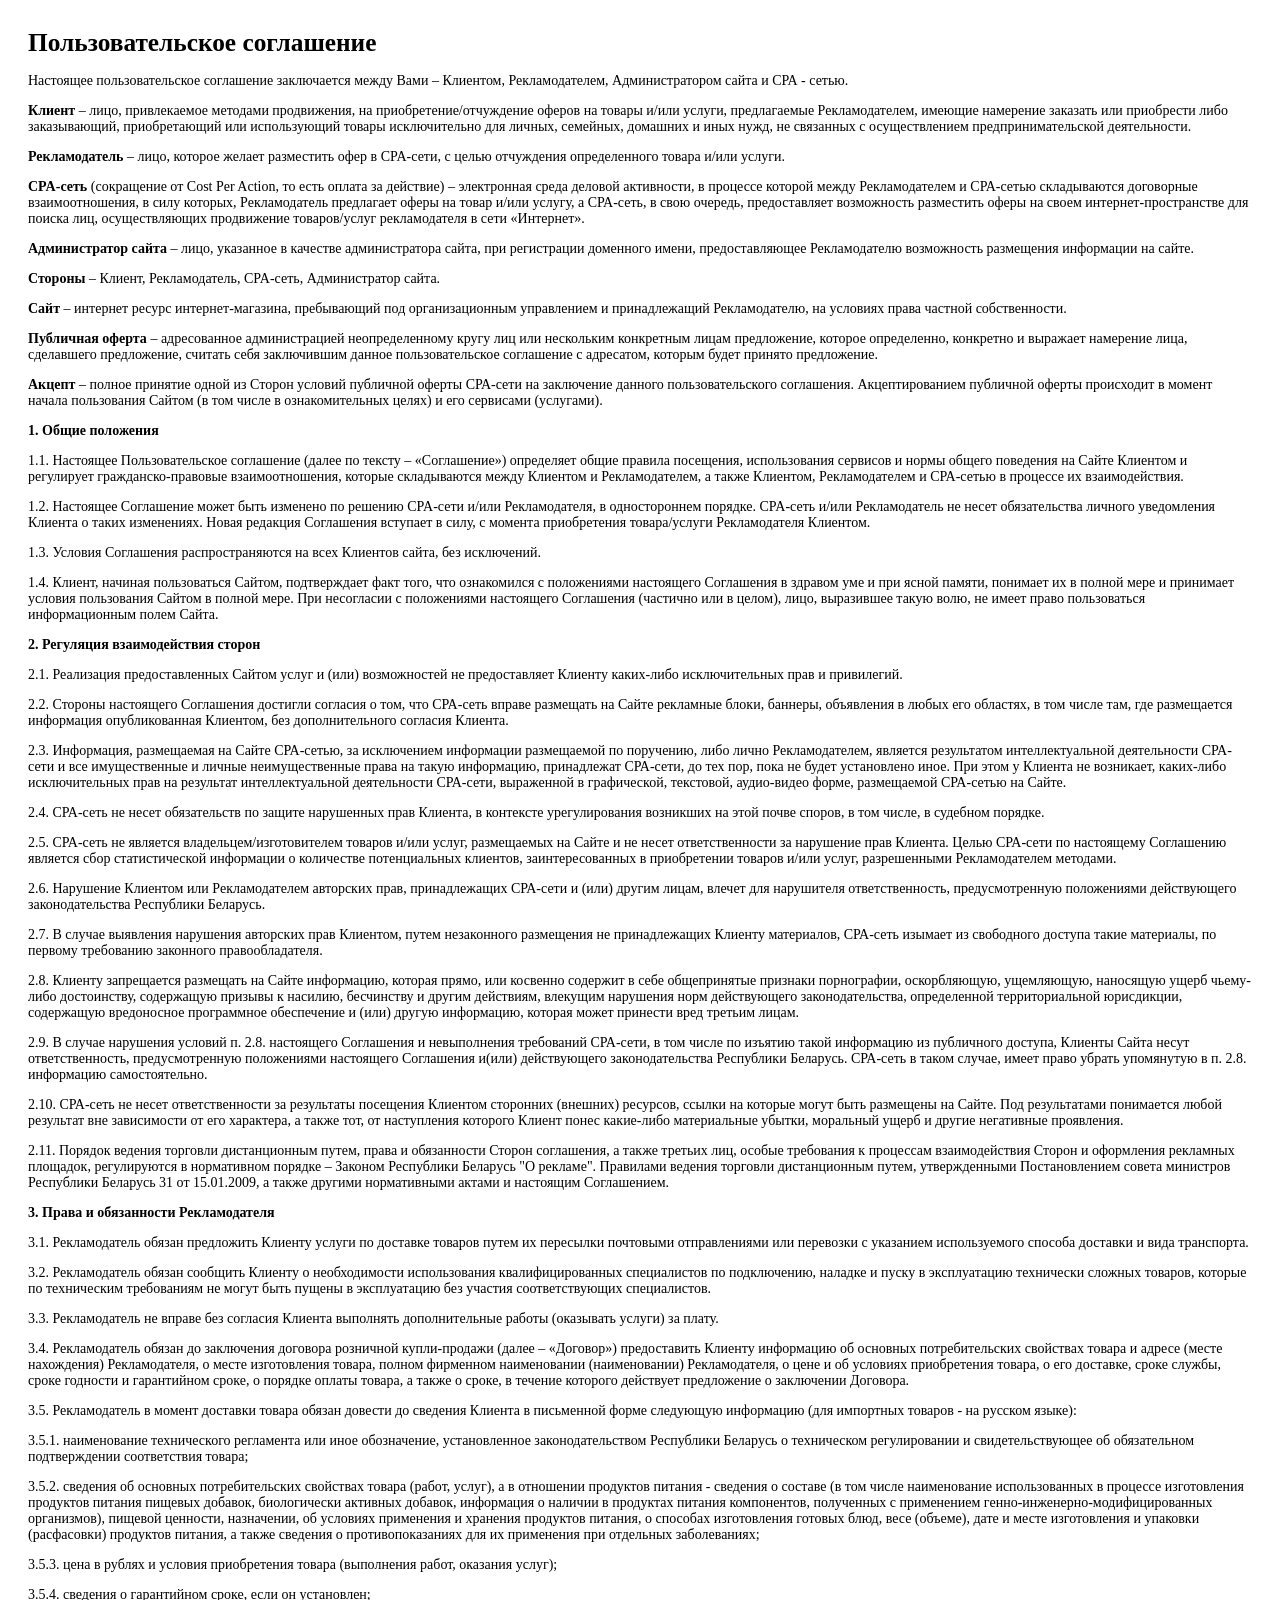
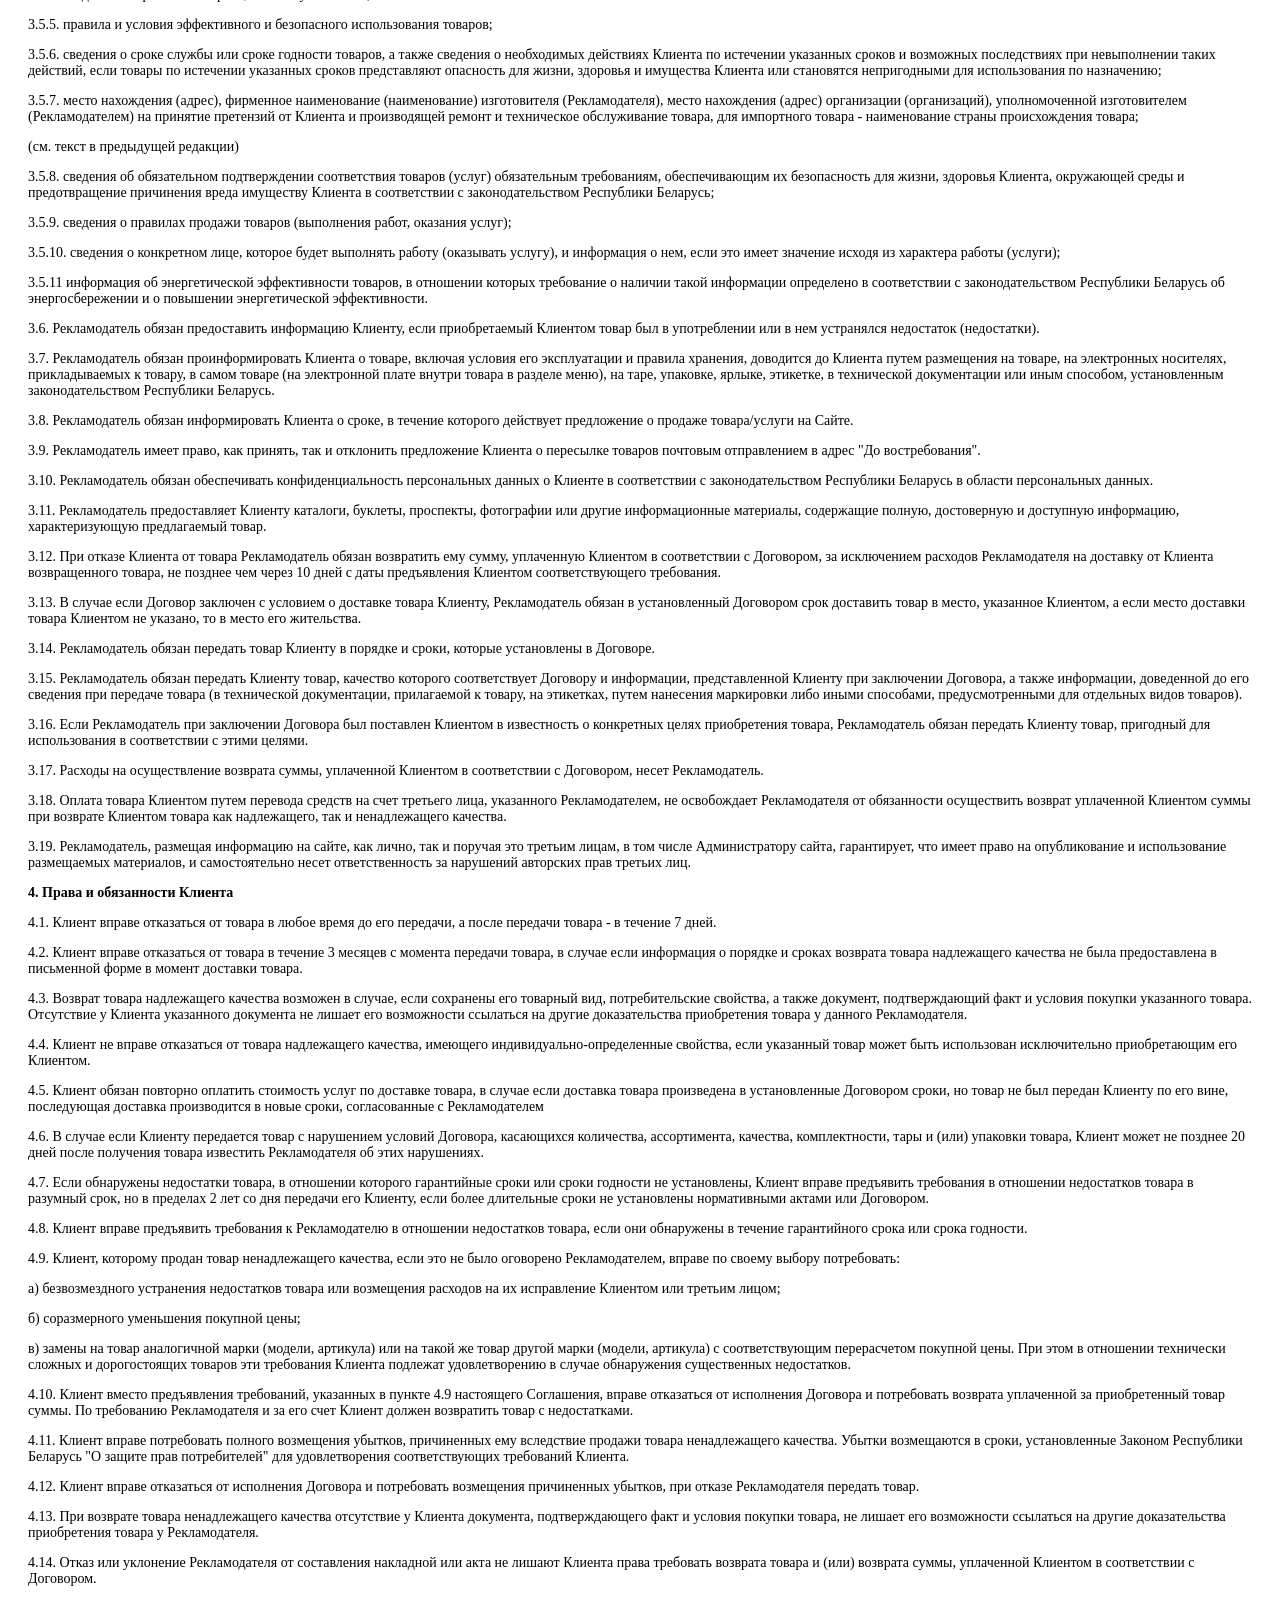
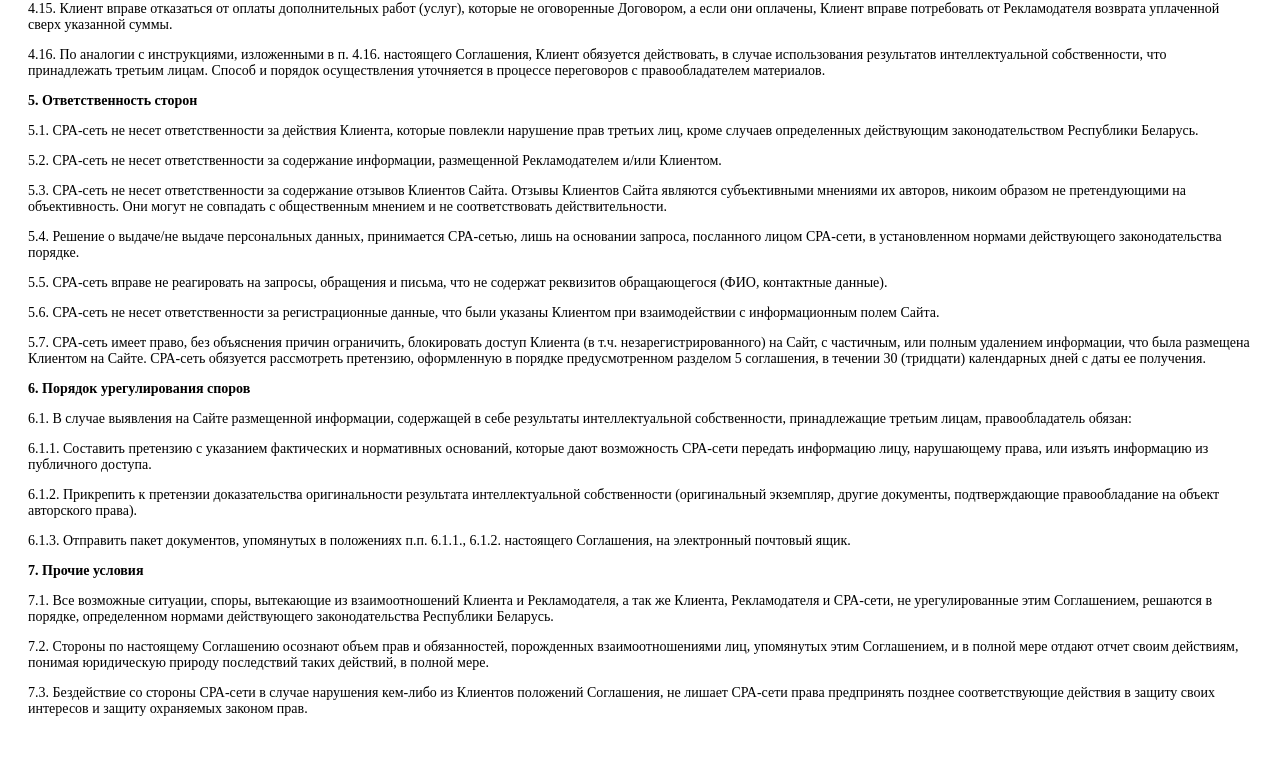
<file: agreement.html>
<html>
    <head>
        <title>Пользовательское соглашение</title>
        <meta charset="UTF-8" />
    </head>
    <body>
    <div style="padding: 20px; font-size: 14px;font-family: 'PT Sans';">
        <h1 style="font-family: 'PT Sans'; padding: 0; margin: 0; margin-bottom: 16px; font-size:19pt; font-weight: bold;">Пользовательское соглашение</h1>
    
        <p>Настоящее пользовательское соглашение заключается между Вами – Клиентом, Рекламодателем, Администратором сайта и СРА - сетью.
        </p>
        <p><strong>Клиент</strong> – лицо, привлекаемое методами продвижения, на приобретение/отчуждение оферов на товары и/или услуги, предлагаемые Рекламодателем, имеющие намерение заказать или приобрести либо заказывающий, приобретающий или использующий товары исключительно для личных, семейных, домашних и иных нужд, не связанных с осуществлением предпринимательской деятельности.
        </p>
        <p><strong>Рекламодатель</strong> – лицо, которое желает разместить офер в CPA-сети, с целью отчуждения определенного товара и/или услуги.
        </p>
        <p><strong>CPA-сеть</strong> (сокращение от Cost Per Action, то есть оплата за действие) – электронная среда деловой активности, в процессе которой между Рекламодателем и СРА-сетью складываются договорные взаимоотношения, в силу которых, Рекламодатель предлагает оферы на товар и/или услугу, а СРА-сеть, в свою очередь, предоставляет возможность разместить оферы на своем интернет-пространстве для поиска лиц, осуществляющих продвижение товаров/услуг рекламодателя в сети «Интернет».
        </p>
        <p><strong>Администратор сайта</strong> – лицо, указанное в качестве администратора сайта, при регистрации доменного имени, предоставляющее Рекламодателю возможность размещения информации на сайте.
        </p>
        <p><strong>Стороны</strong> – Клиент, Рекламодатель, CPA-сеть, Администратор сайта.
        </p>
        <p><strong>Сайт</strong> – интернет ресурс интернет-магазина, пребывающий под организационным управлением и принадлежащий Рекламодателю, на условиях права частной собственности.
        </p>
        <p><strong>Публичная оферта</strong> – адресованное администрацией неопределенному кругу лиц или нескольким конкретным лицам предложение, которое определенно, конкретно и выражает намерение лица, сделавшего предложение, считать себя заключившим данное пользовательское соглашение с адресатом, которым будет принято предложение.
        </p>
        <p><strong>Акцепт</strong> – полное принятие одной из Сторон условий публичной оферты СРА-сети на заключение данного пользовательского соглашения. Акцептированием публичной оферты происходит в момент начала пользования Сайтом (в том числе в ознакомительных целях) и его сервисами (услугами).
        </p>
        <p><strong>1. Общие положения</strong>
        </p>
        <p>1.1. Настоящее Пользовательское соглашение (далее по тексту – «Соглашение») определяет общие правила посещения, использования сервисов и нормы общего поведения на Сайте Клиентом и регулирует гражданско-правовые взаимоотношения, которые складываются между Клиентом и Рекламодателем, а также Клиентом, Рекламодателем и СРА-сетью в процессе их взаимодействия.
        </p>
        <p>1.2. Настоящее Соглашение может быть изменено по решению CPA-сети и/или Рекламодателя, в одностороннем порядке. CPA-сеть и/или Рекламодатель не несет обязательства личного уведомления Клиента о таких изменениях. Новая редакция Соглашения вступает в силу, с момента приобретения товара/услуги Рекламодателя Клиентом.
        </p>
        <p>1.3. Условия Соглашения распространяются на всех Клиентов сайта, без исключений.
        </p>
        <p>1.4. Клиент, начиная пользоваться Сайтом, подтверждает факт того, что ознакомился с положениями настоящего Соглашения в здравом уме и при ясной памяти, понимает их в полной мере и принимает условия пользования Сайтом в полной мере. При несогласии с положениями настоящего Соглашения (частично или в целом), лицо, выразившее такую волю, не имеет право пользоваться информационным полем Сайта.
        </p>
        <p><strong>2. Регуляция взаимодействия сторон</strong>
        </p>
        <p>2.1. Реализация предоставленных Сайтом услуг и (или) возможностей не предоставляет Клиенту каких-либо исключительных прав и привилегий.
        </p>
        <p>2.2. Стороны настоящего Соглашения достигли согласия о том, что СРА-сеть вправе размещать на Сайте рекламные блоки, баннеры, объявления в любых его областях, в том числе там, где размещается информация опубликованная Клиентом, без дополнительного согласия Клиента.
        </p>
        <p>2.3. Информация, размещаемая на Сайте СРА-сетью, за исключением информации размещаемой по поручению, либо лично Рекламодателем, является результатом интеллектуальной деятельности СРА-сети и все имущественные и личные неимущественные права на такую информацию, принадлежат СРА-сети, до тех пор, пока не будет установлено иное. При этом у Клиента не возникает, каких-либо исключительных прав на результат интеллектуальной деятельности СРА-сети, выраженной в графической, текстовой, аудио-видео форме, размещаемой СРА-сетью на Сайте.
        </p>
        <p>2.4. СРА-сеть не несет обязательств по защите нарушенных прав Клиента, в контексте урегулирования возникших на этой почве споров, в том числе, в судебном порядке.
        </p>
        <p>2.5. СРА-сеть не является владельцем/изготовителем товаров и/или услуг, размещаемых на Сайте и не несет ответственности за нарушение прав Клиента. Целью СРА-сети по настоящему Соглашению является сбор статистической информации о количестве потенциальных клиентов, заинтересованных в приобретении товаров и/или услуг, разрешенными Рекламодателем методами.
        </p>
        <p>2.6. Нарушение Клиентом или Рекламодателем авторских прав, принадлежащих СРА-сети и (или) другим лицам, влечет для нарушителя ответственность, предусмотренную положениями действующего законодательства Республики Беларусь.
        </p>
        <p>2.7. В случае выявления нарушения авторских прав Клиентом, путем незаконного размещения не принадлежащих Клиенту материалов, СРА-сеть изымает из свободного доступа такие материалы, по первому требованию законного правообладателя.
        </p>
        <p>2.8. Клиенту запрещается размещать на Сайте информацию, которая прямо, или косвенно содержит в себе общепринятые признаки порнографии, оскорбляющую, ущемляющую, наносящую ущерб чьему-либо достоинству, содержащую призывы к насилию, бесчинству и другим действиям, влекущим нарушения норм действующего законодательства, определенной территориальной юрисдикции, содержащую вредоносное программное обеспечение и (или) другую информацию, которая может принести вред третьим лицам.
        </p>
        <p>2.9. В случае нарушения условий п. 2.8. настоящего Соглашения и невыполнения требований СРА-сети, в том числе по изъятию такой информацию из публичного доступа, Клиенты Сайта несут ответственность, предусмотренную положениями настоящего Соглашения и(или) действующего законодательства Республики Беларусь. СРА-сеть в таком случае, имеет право убрать упомянутую в п. 2.8. информацию самостоятельно.
        </p>
        <p>2.10. СРА-сеть не несет ответственности за результаты посещения Клиентом сторонних (внешних) ресурсов, ссылки на которые могут быть размещены на Сайте. Под результатами понимается любой результат вне зависимости от его характера, а также тот, от наступления которого Клиент понес какие-либо материальные убытки, моральный ущерб и другие негативные проявления.
        </p>
        <p>2.11. Порядок ведения торговли дистанционным путем, права и обязанности Сторон соглашения, а также третьих лиц, особые требования к процессам взаимодействия Сторон и оформления рекламных площадок, регулируются в нормативном порядке – Законом Республики Беларусь "О рекламе".
Правилами ведения торговли дистанционным путем, утвержденными Постановлением совета министров Республики Беларусь  31 от 15.01.2009, а также другими нормативными актами и настоящим Соглашением.
        </p>
        <p><strong>3. Права и обязанности Рекламодателя</strong>
        </p>
        <p>3.1. Рекламодатель обязан предложить Клиенту услуги по доставке товаров путем их пересылки почтовыми отправлениями или перевозки с указанием используемого способа доставки и вида транспорта.
        </p>
        <p>3.2. Рекламодатель обязан сообщить Клиенту о необходимости использования квалифицированных специалистов по подключению, наладке и пуску в эксплуатацию технически сложных товаров, которые по техническим требованиям не могут быть пущены в эксплуатацию без участия соответствующих специалистов.
        </p>
        <p>3.3. Рекламодатель не вправе без согласия Клиента выполнять дополнительные работы (оказывать услуги) за плату.
        </p>
        <p>3.4. Рекламодатель обязан до заключения договора розничной купли-продажи (далее – «Договор») предоставить Клиенту информацию об основных потребительских свойствах товара и адресе (месте нахождения) Рекламодателя, о месте изготовления товара, полном фирменном наименовании (наименовании) Рекламодателя, о цене и об условиях приобретения товара, о его доставке, сроке службы, сроке годности и гарантийном сроке, о порядке оплаты товара, а также о сроке, в течение которого действует предложение о заключении Договора.
        </p>
        <p>3.5. Рекламодатель в момент доставки товара обязан довести до сведения Клиента в письменной форме следующую информацию (для импортных товаров - на русском языке):
        </p>
        <p>3.5.1. наименование технического регламента или иное обозначение, установленное законодательством Республики Беларусь о техническом регулировании и свидетельствующее об обязательном подтверждении соответствия товара;
        </p>
        <p>3.5.2. сведения об основных потребительских свойствах товара (работ, услуг), а в отношении продуктов питания - сведения о составе (в том числе наименование использованных в процессе изготовления продуктов питания пищевых добавок, биологически активных добавок, информация о наличии в продуктах питания компонентов, полученных с применением генно-инженерно-модифицированных организмов), пищевой ценности, назначении, об условиях применения и хранения продуктов питания, о способах изготовления готовых блюд, весе (объеме), дате и месте изготовления и упаковки (расфасовки) продуктов питания, а также сведения о противопоказаниях для их применения при отдельных заболеваниях;
        </p>
        <p>3.5.3. цена в рублях и условия приобретения товара (выполнения работ, оказания услуг);
        </p>
        <p>3.5.4. сведения о гарантийном сроке, если он установлен;
        </p>
        <p>3.5.5. правила и условия эффективного и безопасного использования товаров;
        </p>
        <p>3.5.6. сведения о сроке службы или сроке годности товаров, а также сведения о необходимых действиях Клиента по истечении указанных сроков и возможных последствиях при невыполнении таких действий, если товары по истечении указанных сроков представляют опасность для жизни, здоровья и имущества Клиента или становятся непригодными для использования по назначению;
        </p>
        <p>3.5.7. место нахождения (адрес), фирменное наименование (наименование) изготовителя (Рекламодателя), место нахождения (адрес) организации (организаций), уполномоченной изготовителем (Рекламодателем) на принятие претензий от Клиента и производящей ремонт и техническое обслуживание товара, для импортного товара - наименование страны происхождения товара;
        </p>
        <p>(см. текст в предыдущей редакции)
        </p>
        <p>3.5.8. сведения об обязательном подтверждении соответствия товаров (услуг) обязательным требованиям, обеспечивающим их безопасность для жизни, здоровья Клиента, окружающей среды и предотвращение причинения вреда имуществу Клиента в соответствии с законодательством Республики Беларусь;
        </p>
        <p>3.5.9. сведения о правилах продажи товаров (выполнения работ, оказания услуг);
        </p>
        <p>3.5.10. сведения о конкретном лице, которое будет выполнять работу (оказывать услугу), и информация о нем, если это имеет значение исходя из характера работы (услуги);
        </p>
        <p>3.5.11 информация об энергетической эффективности товаров, в отношении которых требование о наличии такой информации определено в соответствии с законодательством Республики Беларусь об энергосбережении и о повышении энергетической эффективности.
        </p>
        <p>3.6. Рекламодатель обязан предоставить информацию Клиенту, если приобретаемый Клиентом товар был в употреблении или в нем устранялся недостаток (недостатки).
        </p>
        <p>3.7. Рекламодатель обязан проинформировать Клиента о товаре, включая условия его эксплуатации и правила хранения, доводится до Клиента путем размещения на товаре, на электронных носителях, прикладываемых к товару, в самом товаре (на электронной плате внутри товара в разделе меню), на таре, упаковке, ярлыке, этикетке, в технической документации или иным способом, установленным законодательством Республики Беларусь.
        </p>
        <p>3.8. Рекламодатель обязан информировать Клиента о сроке, в течение которого действует предложение о продаже товара/услуги на Сайте.
        </p>
        <p>3.9. Рекламодатель имеет право, как принять, так и отклонить предложение Клиента о пересылке товаров почтовым отправлением в адрес "До востребования".
        </p>
        <p>3.10. Рекламодатель обязан обеспечивать конфиденциальность персональных данных о Клиенте в соответствии с законодательством Республики Беларусь в области персональных данных.
        </p>
        <p>3.11. Рекламодатель предоставляет Клиенту каталоги, буклеты, проспекты, фотографии или другие информационные материалы, содержащие полную, достоверную и доступную информацию, характеризующую предлагаемый товар.
        </p>
        <p>3.12. При отказе Клиента от товара Рекламодатель обязан возвратить ему сумму, уплаченную Клиентом в соответствии с Договором, за исключением расходов Рекламодателя на доставку от Клиента возвращенного товара, не позднее чем через 10 дней с даты предъявления Клиентом соответствующего требования.
        </p>
        <p>3.13. В случае если Договор заключен с условием о доставке товара Клиенту, Рекламодатель обязан в установленный Договором срок доставить товар в место, указанное Клиентом, а если место доставки товара Клиентом не указано, то в место его жительства.
        </p>
        <p>3.14. Рекламодатель обязан передать товар Клиенту в порядке и сроки, которые установлены в Договоре.
        </p>
        <p>3.15. Рекламодатель обязан передать Клиенту товар, качество которого соответствует Договору и информации, представленной Клиенту при заключении Договора, а также информации, доведенной до его сведения при передаче товара (в технической документации, прилагаемой к товару, на этикетках, путем нанесения маркировки либо иными способами, предусмотренными для отдельных видов товаров).
        </p>
        <p>3.16. Если Рекламодатель при заключении Договора был поставлен Клиентом в известность о конкретных целях приобретения товара, Рекламодатель обязан передать Клиенту товар, пригодный для использования в соответствии с этими целями.
        </p>
        <p>3.17. Расходы на осуществление возврата суммы, уплаченной Клиентом в соответствии с Договором, несет Рекламодатель.
        </p>
        <p>3.18. Оплата товара Клиентом путем перевода средств на счет третьего лица, указанного Рекламодателем, не освобождает Рекламодателя от обязанности осуществить возврат уплаченной Клиентом суммы при возврате Клиентом товара как надлежащего, так и ненадлежащего качества.
        </p>
        <p>3.19. Рекламодатель, размещая информацию на сайте, как лично, так и поручая это третьим лицам, в том числе Администратору сайта, гарантирует, что имеет право на опубликование и использование размещаемых материалов, и самостоятельно несет ответственность за нарушений авторских прав третьих лиц.
        </p>
        <p><strong>4. Права и обязанности Клиента</strong>
        </p>
        <p>4.1. Клиент вправе отказаться от товара в любое время до его передачи, а после передачи товара - в течение 7 дней.
        </p>
        <p>4.2. Клиент вправе отказаться от товара в течение 3 месяцев с момента передачи товара, в случае если информация о порядке и сроках возврата товара надлежащего качества не была предоставлена в письменной форме в момент доставки товара.
        </p>
        <p>4.3. Возврат товара надлежащего качества возможен в случае, если сохранены его товарный вид, потребительские свойства, а также документ, подтверждающий факт и условия покупки указанного товара. Отсутствие у Клиента указанного документа не лишает его возможности ссылаться на другие доказательства приобретения товара у данного Рекламодателя.
        </p>
        <p>4.4. Клиент не вправе отказаться от товара надлежащего качества, имеющего индивидуально-определенные свойства, если указанный товар может быть использован исключительно приобретающим его Клиентом.
        </p>
        <p>4.5. Клиент обязан повторно оплатить стоимость услуг по доставке товара, в случае если доставка товара произведена в установленные Договором сроки, но товар не был передан Клиенту по его вине, последующая доставка производится в новые сроки, согласованные с Рекламодателем
        </p>
        <p>4.6. В случае если Клиенту передается товар с нарушением условий Договора, касающихся количества, ассортимента, качества, комплектности, тары и (или) упаковки товара, Клиент может не позднее 20 дней после получения товара известить Рекламодателя об этих нарушениях.
        </p>
        <p>4.7. Если обнаружены недостатки товара, в отношении которого гарантийные сроки или сроки годности не установлены, Клиент вправе предъявить требования в отношении недостатков товара в разумный срок, но в пределах 2 лет со дня передачи его Клиенту, если более длительные сроки не установлены нормативными актами или Договором.
        </p>
        <p>4.8. Клиент вправе предъявить требования к Рекламодателю в отношении недостатков товара, если они обнаружены в течение гарантийного срока или срока годности.
        </p>
        <p>4.9. Клиент, которому продан товар ненадлежащего качества, если это не было оговорено Рекламодателем, вправе по своему выбору потребовать:
        </p>
        <p>а) безвозмездного устранения недостатков товара или возмещения расходов на их исправление Клиентом или третьим лицом;
        </p>
        <p>б) соразмерного уменьшения покупной цены;
        </p>
        <p>в) замены на товар аналогичной марки (модели, артикула) или на такой же товар другой марки (модели, артикула) с соответствующим перерасчетом покупной цены. При этом в отношении технически сложных и дорогостоящих товаров эти требования Клиента подлежат удовлетворению в случае обнаружения существенных недостатков.
        </p>
        <p>4.10. Клиент вместо предъявления требований, указанных в пункте 4.9 настоящего Соглашения, вправе отказаться от исполнения Договора и потребовать возврата уплаченной за приобретенный товар суммы. По требованию Рекламодателя и за его счет Клиент должен возвратить товар с недостатками.
        </p>
        <p>4.11. Клиент вправе потребовать полного возмещения убытков, причиненных ему вследствие продажи товара ненадлежащего качества. Убытки возмещаются в сроки, установленные Законом Республики Беларусь "О защите прав потребителей" для удовлетворения соответствующих требований Клиента.
        </p>
        <p>4.12. Клиент вправе отказаться от исполнения Договора и потребовать возмещения причиненных убытков, при отказе Рекламодателя передать товар.
        </p>
        <p>4.13. При возврате товара ненадлежащего качества отсутствие у Клиента документа, подтверждающего факт и условия покупки товара, не лишает его возможности ссылаться на другие доказательства приобретения товара у Рекламодателя.
        </p>
        <p>4.14. Отказ или уклонение Рекламодателя от составления накладной или акта не лишают Клиента права требовать возврата товара и (или) возврата суммы, уплаченной Клиентом в соответствии с Договором.
        </p>
        <p>4.15. Клиент вправе отказаться от оплаты дополнительных работ (услуг), которые не оговоренные Договором, а если они оплачены, Клиент вправе потребовать от Рекламодателя возврата уплаченной сверх указанной суммы.
        </p>
        <p>4.16. По аналогии с инструкциями, изложенными в п. 4.16. настоящего Соглашения, Клиент обязуется действовать, в случае использования результатов интеллектуальной собственности, что принадлежать третьим лицам. Способ и порядок осуществления уточняется в процессе переговоров с правообладателем материалов.
        </p>
        <p><strong>5. Ответственность сторон</strong>
        </p>
        <p>5.1. СРА-сеть не несет ответственности за действия Клиента, которые повлекли нарушение прав третьих лиц, кроме случаев определенных действующим законодательством Республики Беларусь.
        </p>
        <p>5.2. СРА-сеть не несет ответственности за содержание информации, размещенной Рекламодателем и/или Клиентом.
        </p>
        <p>5.3. СРА-сеть не несет ответственности за содержание отзывов Клиентов Сайта. Отзывы Клиентов Сайта являются субъективными мнениями их авторов, никоим образом не претендующими на объективность. Они могут не совпадать с общественным мнением и не соответствовать действительности.
        </p>
        <p>5.4. Решение о выдаче/не выдаче персональных данных, принимается СРА-сетью, лишь на основании запроса, посланного лицом СРА-сети, в установленном нормами действующего законодательства порядке.
        </p>
        <p>5.5. СРА-сеть вправе не реагировать на запросы, обращения и письма, что не содержат реквизитов обращающегося (ФИО, контактные данные).
        </p>
        <p>5.6. СРА-сеть не несет ответственности за регистрационные данные, что были указаны Клиентом при взаимодействии с информационным полем Сайта.
        </p>
        <p>5.7. СРА-сеть имеет право, без объяснения причин ограничить, блокировать доступ Клиента (в т.ч. незарегистрированного) на Сайт, с частичным, или полным удалением информации, что была размещена Клиентом на Сайте. СРА-сеть обязуется рассмотреть претензию, оформленную в порядке предусмотренном разделом 5 соглашения, в течении 30 (тридцати) календарных дней с даты ее получения.
        </p>
        <p><strong>6. Порядок урегулирования споров</strong>
        </p>
        <p>6.1. В случае выявления на Сайте размещенной информации, содержащей в себе результаты интеллектуальной собственности, принадлежащие третьим лицам, правообладатель обязан:
        </p>
        <p>6.1.1. Составить претензию с указанием фактических и нормативных оснований, которые дают возможность СРА-сети передать информацию лицу, нарушающему права, или изъять информацию из публичного доступа.
        </p>
        <p>6.1.2. Прикрепить к претензии доказательства оригинальности результата интеллектуальной собственности (оригинальный экземпляр, другие документы, подтверждающие правообладание на объект авторского права).
        </p>
        <p>6.1.3. Отправить пакет документов, упомянутых в положениях п.п. 6.1.1., 6.1.2. настоящего Соглашения, на электронный почтовый ящик.</a>
        </p>
        <p><strong>7. Прочие условия</strong>
        </p>
        <p>7.1. Все возможные ситуации, споры, вытекающие из взаимоотношений Клиента и Рекламодателя, а так же Клиента, Рекламодателя и СРА-сети, не урегулированные этим Соглашением, решаются в порядке, определенном нормами действующего законодательства Республики Беларусь.
        </p>
        <p>7.2. Стороны по настоящему Соглашению осознают объем прав и обязанностей, порожденных взаимоотношениями лиц, упомянутых этим Соглашением, и в полной мере отдают отчет своим действиям, понимая юридическую природу последствий таких действий, в полной мере.
        </p>
        <p>7.3. Бездействие со стороны СРА-сети в случае нарушения кем-либо из Клиентов положений Соглашения, не лишает СРА-сети права предпринять позднее соответствующие действия в защиту своих интересов и защиту охраняемых законом прав.
        </p>
    </body>
    </html>
</file>
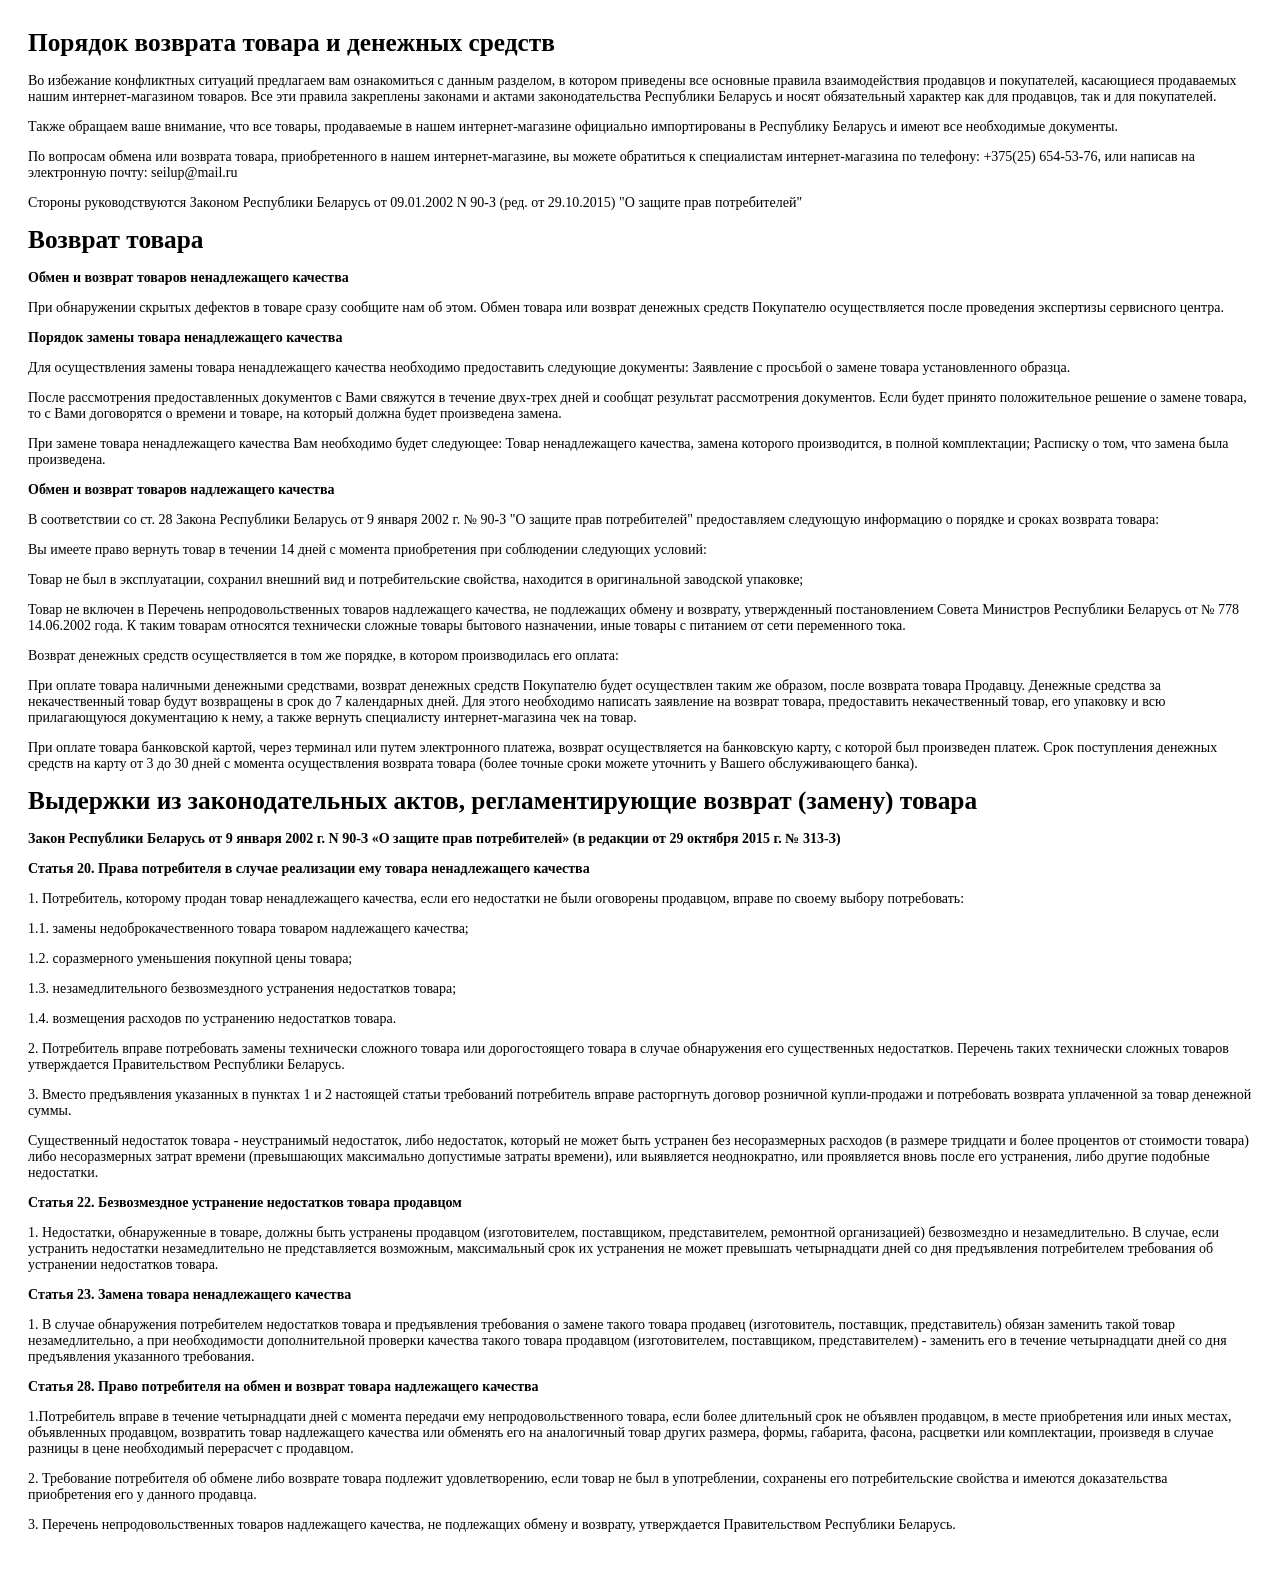
<file: dogovor_vozvrata.html>
<!DOCTYPE html>
<head>
  <meta charset="UTF-8">
  <title>Договор возврата товаров и денежных средств</title>
</head>
<body>
  <div style="padding: 20px; font-size: 14px;font-family: 'PT Sans';">
    <h1 style="font-family: 'PT Sans'; padding: 0; margin: 0; margin-bottom: 16px; font-size:19pt; font-weight: bold;">Порядок возврата товара и денежных средств</h1>
  <p>Во избежание конфликтных ситуаций предлагаем вам ознакомиться с данным разделом, в
    котором приведены все основные правила взаимодействия продавцов и покупателей,
    касающиеся продаваемых нашим интернет-магазином товаров. Все эти правила закреплены
    законами и актами законодательства Республики Беларусь и носят обязательный характер как для
    продавцов, так и для покупателей.</p>
    <p>
Также обращаем ваше внимание, что все товары, продаваемые в нашем интернет-магазине
официально импортированы в Республику Беларусь и имеют все необходимые документы.
    </p>
    <p>По вопросам обмена или возврата товара, приобретенного в нашем интернет-магазине, вы
можете обратиться к специалистам интернет-магазина по телефону: +375(25) 654-53-76, или
написав на электронную почту: seilup@mail.ru</p>
<p>Стороны руководствуются Законом Республики Беларусь от 09.01.2002 N 90-З (ред. от 29.10.2015)
"О защите прав потребителей"</p>
<h1 style="font-family: 'PT Sans'; padding: 0; margin: 0; margin-bottom: 16px; font-size:19pt; font-weight: bold;">Возврат товара</h1>
<p><strong>Обмен и возврат товаров ненадлежащего качества</strong></p>
<p>При обнаружении скрытых дефектов в товаре сразу сообщите нам об этом. Обмен товара или
  возврат денежных средств Покупателю осуществляется после проведения экспертизы сервисного
  центра.</p>
  <p><strong>Порядок замены товара ненадлежащего качества</strong></p>
<p>Для осуществления замены товара ненадлежащего качества необходимо предоставить
  следующие документы:
  Заявление с просьбой о замене товара установленного образца.</p>
  <p>После рассмотрения предоставленных документов с Вами свяжутся в течение двух-трех дней и
    сообщат результат рассмотрения документов. Если будет принято положительное решение о
    замене товара, то с Вами договорятся о времени и товаре, на который должна будет произведена
    замена.</p>
    <p>При замене товара ненадлежащего качества Вам необходимо будет следующее:
      Товар ненадлежащего качества, замена которого производится, в полной комплектации;
      Расписку о том, что замена была произведена.</p>
      <p><strong>Обмен и возврат товаров надлежащего качества</strong></p>
      <p>В соответствии со ст. 28 Закона Республики Беларусь от 9 января 2002 г. № 90-З "О защите прав
        потребителей" предоставляем следующую информацию о порядке и сроках возврата товара:</p><p>
        Вы имеете право вернуть товар в течении 14 дней с момента приобретения при соблюдении
        следующих условий:
        </p>
        <p>Товар не был в эксплуатации, сохранил внешний вид и потребительские свойства, находится в
          оригинальной заводской упаковке;
          </p><p>
          Товар не включен в Перечень непродовольственных товаров надлежащего качества, не
          подлежащих обмену и возврату, утвержденный постановлением Совета Министров Республики
          Беларусь от № 778 14.06.2002 года. К таким товарам относятся технически сложные товары
          бытового назначении, иные товары с питанием от сети переменного тока.</p>
    <p>Возврат денежных средств осуществляется в том же порядке, в котором производилась его
      оплата:</p><p>
      При оплате товара наличными денежными средствами, возврат денежных средств Покупателю
      будет осуществлен таким же образом, после возврата товара Продавцу. Денежные средства за некачественный товар будут возвращены в срок до 7 календарных дней.
      Для этого необходимо написать заявление на возврат товара, предоставить некачественный
      товар, его упаковку и всю прилагающуюся документацию к нему, а также вернуть специалисту
      интернет-магазина чек на товар.</p>
      <p>При оплате товара банковской картой, через терминал или путем электронного платежа, возврат
        осуществляется на банковскую карту, с которой был произведен платеж. Срок поступления
        денежных средств на карту от 3 до 30 дней с момента осуществления возврата товара (более
        точные сроки можете уточнить у Вашего обслуживающего банка). </p>
        <h1 style="font-family: 'PT Sans'; padding: 0; margin: 0; margin-bottom: 16px; font-size:19pt; font-weight: bold;">Выдержки из законодательных актов, регламентирующие возврат (замену) товара</h1>
    <p><strong>Закон Республики Беларусь от 9 января 2002 г. N 90-З «О защите прав потребителей» (в редакции
      от 29 октября 2015 г. № 313-З)</strong></p>
    <p><strong>Статья 20. Права потребителя в случае реализации ему товара ненадлежащего качества</strong></p>
    <p>1. Потребитель, которому продан товар ненадлежащего качества, если его недостатки не были
      оговорены продавцом, вправе по своему выбору потребовать:</p>
    <p>1.1. замены недоброкачественного товара товаром надлежащего качества;</p>
    <p>1.2. соразмерного уменьшения покупной цены товара;</p>
    <p>1.3. незамедлительного безвозмездного устранения недостатков товара;</p>
    <p>1.4. возмещения расходов по устранению недостатков товара.</p>
    <p>2. Потребитель вправе потребовать замены технически сложного товара или дорогостоящего
      товара в случае обнаружения его существенных недостатков. Перечень таких технически сложных
      товаров утверждается Правительством Республики Беларусь.</p>
    <p>3. Вместо предъявления указанных в пунктах 1 и 2 настоящей статьи требований потребитель
      вправе расторгнуть договор розничной купли-продажи и потребовать возврата уплаченной за
      товар денежной суммы.
      </p>
    <p>Существенный недостаток товара - неустранимый недостаток, либо недостаток, который не может
      быть устранен без несоразмерных расходов (в размере тридцати и более процентов от стоимости
      товара) либо несоразмерных затрат времени (превышающих максимально допустимые затраты
      времени), или выявляется неоднократно, или проявляется вновь после его устранения, либо
      другие подобные недостатки.</p>
    <p><strong>Статья 22. Безвозмездное устранение недостатков товара продавцом</strong></p>
    <p>1. Недостатки, обнаруженные в товаре, должны быть устранены продавцом (изготовителем,
      поставщиком, представителем, ремонтной организацией) безвозмездно и незамедлительно. В
      случае, если устранить недостатки незамедлительно не представляется возможным,
      максимальный срок их устранения не может превышать четырнадцати дней со дня предъявления
      потребителем требования об устранении недостатков товара.</p>
    <p><strong>Статья 23. Замена товара ненадлежащего качества</strong></p>
    <p>1. В случае обнаружения потребителем недостатков товара и предъявления требования о замене
      такого товара продавец (изготовитель, поставщик, представитель) обязан заменить такой товар
      незамедлительно, а при необходимости дополнительной проверки качества такого товара
      продавцом (изготовителем, поставщиком, представителем) - заменить его в течение
      четырнадцати дней со дня предъявления указанного требования.</p>
    <p><strong>Статья 28. Право потребителя на обмен и возврат товара надлежащего качества</strong></p>
    <p>1.Потребитель вправе в течение четырнадцати дней с момента передачи ему
      непродовольственного товара, если более длительный срок не объявлен продавцом, в месте
      приобретения или иных местах, объявленных продавцом, возвратить товар надлежащего качества
      или обменять его на аналогичный товар других размера, формы, габарита, фасона, расцветки или
      комплектации, произведя в случае разницы в цене необходимый перерасчет с продавцом.</p><p>
      2. Требование потребителя об обмене либо возврате товара подлежит удовлетворению, если
      товар не был в употреблении, сохранены его потребительские свойства и имеются доказательства
      приобретения его у данного продавца.</p><p>
      3. Перечень непродовольственных товаров надлежащего качества, не подлежащих обмену и
      возврату, утверждается Правительством Республики Беларусь.</p>
</body>
</html>
</file>
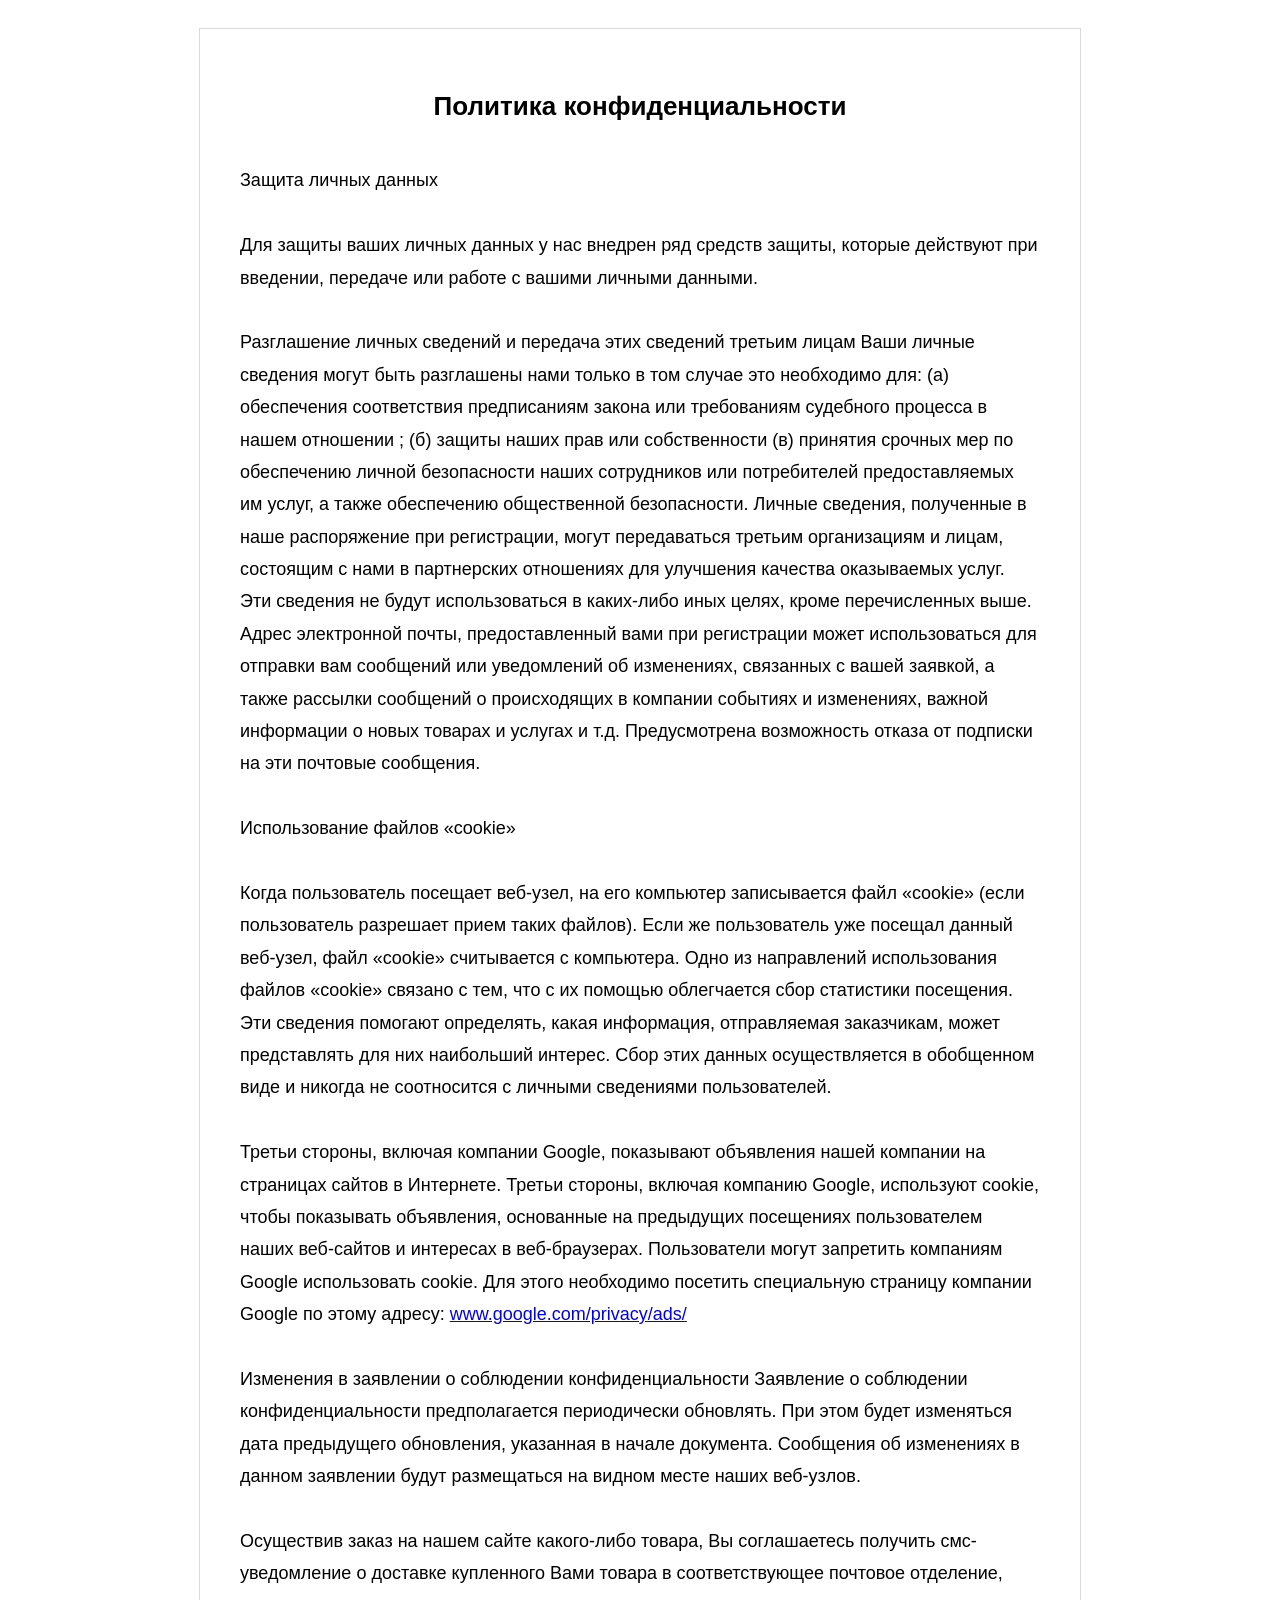
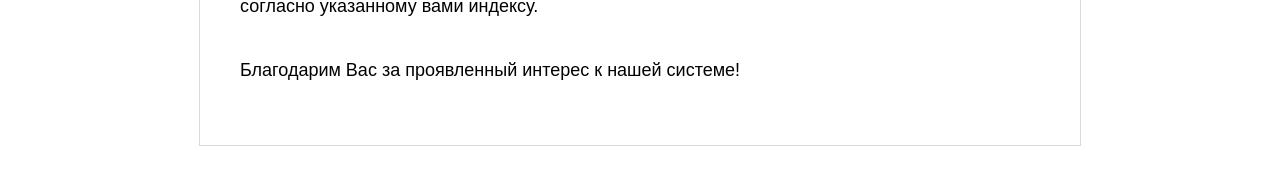
<file: politics.html>
<html>
  <head>
    <meta charset="UTF-8" />
    <meta name="viewport" content="width=device-width, initial-scale=1.0" />
  </head>

  <style>
    body {
      font-family: "Arial";
      padding: 20px;
    }
    .politic {
      max-width: 800px;
      margin: 0px auto;
      padding: 20px 40px 40px 40px;
      border: 1px solid #dadada;
      line-height: 20px;
    }
    h1 {
      font-size: 26px;
      font-weight: bold;
      text-align: center;
      padding: 30px;
    }
    p {
      font-size: 18px;
      line-height: 1.8em;
    }

    @media (max-width: 900px) {
      p {
        font-size: 14px;
        line-height: 1.5em;
        text-align: justify;
        padding: 10px 10px;
      }
      body {
        padding: 0px;
      }
      .politic {
        max-width: 100%;
        margin: 0px auto;
        padding: 0;
        border: 0px solid #dadada;
        line-height: 20px;
      }
      h1 {
        font-size: 20px;
        font-weight: bold;
        text-align: center;
        padding: 5px;
        line-height: 25px;
      }
    }
  </style>
  <body>
    <div class="politic">
      <h1>Политика конфиденциальности</h1>
      <p>
        Защита личных данных
        <br />
        <br />
        Для защиты ваших личных данных у нас внедрен ряд средств защиты, которые
        действуют при введении, передаче или работе с вашими личными данными.
        <br />
        <br />
        Разглашение личных сведений и передача этих сведений третьим лицам Ваши
        личные сведения могут быть разглашены нами только в том случае это
        необходимо для: (а) обеспечения соответствия предписаниям закона или
        требованиям судебного процесса в нашем отношении ; (б) защиты наших прав
        или собственности (в) принятия срочных мер по обеспечению личной
        безопасности наших сотрудников или потребителей предоставляемых им
        услуг, а также обеспечению общественной безопасности. Личные сведения,
        полученные в наше распоряжение при регистрации, могут передаваться
        третьим организациям и лицам, состоящим с нами в партнерских отношениях
        для улучшения качества оказываемых услуг. Эти сведения не будут
        использоваться в каких-либо иных целях, кроме перечисленных выше. Адрес
        электронной почты, предоставленный вами при регистрации может
        использоваться для отправки вам сообщений или уведомлений об изменениях,
        связанных с вашей заявкой, а также рассылки сообщений о происходящих в
        компании событиях и изменениях, важной информации о новых товарах и
        услугах и т.д. Предусмотрена возможность отказа от подписки на эти
        почтовые сообщения.
        <br />
        <br />
        Использование файлов «cookie»
        <br />
        <br />
        Когда пользователь посещает веб-узел, на его компьютер записывается файл
        «cookie» (если пользователь разрешает прием таких файлов). Если же
        пользователь уже посещал данный веб-узел, файл «cookie» считывается с
        компьютера. Одно из направлений использования файлов «cookie» связано с
        тем, что с их помощью облегчается сбор статистики посещения. Эти
        сведения помогают определять, какая информация, отправляемая заказчикам,
        может представлять для них наибольший интерес. Сбор этих данных
        осуществляется в обобщенном виде и никогда не соотносится с личными
        сведениями пользователей.
        <br />
        <br />
        Третьи стороны, включая компании Google, показывают объявления нашей
        компании на страницах сайтов в Интернете. Третьи стороны, включая
        компанию Google, используют cookie, чтобы показывать объявления,
        основанные на предыдущих посещениях пользователем наших веб-сайтов и
        интересах в веб-браузерах. Пользователи могут запретить компаниям Google
        использовать cookie. Для этого необходимо посетить специальную страницу
        компании Google по этому адресу:
        <a href="//www.google.com/privacy/ads/">www.google.com/privacy/ads/</a>
        <br />
        <br />
        Изменения в заявлении о соблюдении конфиденциальности Заявление о
        соблюдении конфиденциальности предполагается периодически обновлять. При
        этом будет изменяться дата предыдущего обновления, указанная в начале
        документа. Сообщения об изменениях в данном заявлении будут размещаться
        на видном месте наших веб-узлов.
        <br />
        <br />
        Осуществив заказ на нашем сайте какого-либо товара, Вы соглашаетесь
        получить смс-уведомление о доставке купленного Вами товара в
        соответствующее почтовое отделение, согласно указанному вами индексу.
        <br />
        <br />
        Благодарим Вас за проявленный интерес к нашей системе!
      </p>
    </div>
  </body>
</html>
</file>
